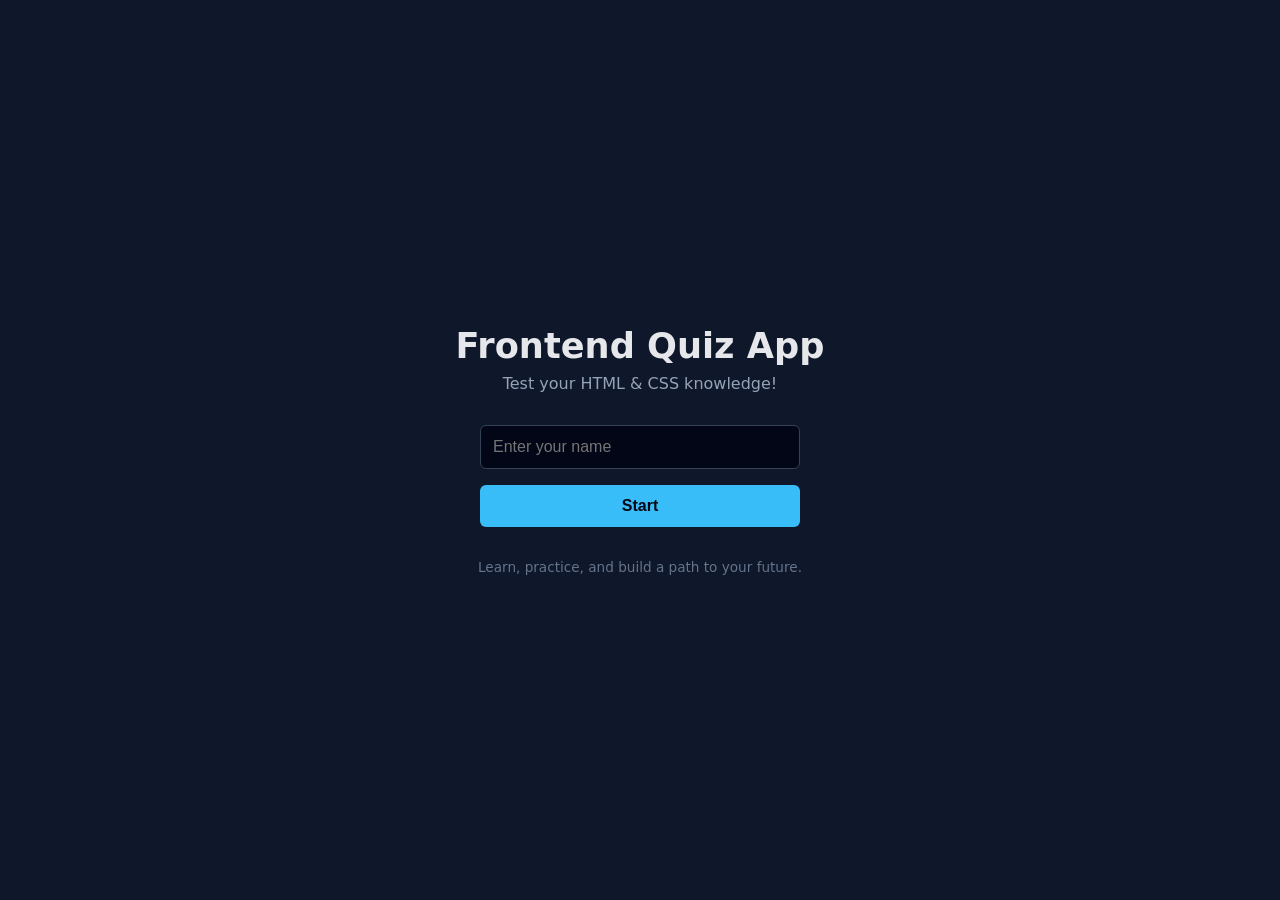
<file: index.html>
<!DOCTYPE html>
<html lang="en">
<head>
  <meta charset="UTF-8" />
  <meta name="viewport" content="width=device-width, initial-scale=1.0" />
  <title>Frontend Quiz App</title>
  <!--This is the landing/login page...-->

  <!-- Global & Page Styles.-->
  <link rel="stylesheet" href="css/global.css" />
  <link rel="stylesheet" href="css/auth.css" />
</head>
<body>

  <main class="auth-container">
    <h1 class="app-title">Frontend Quiz App</h1>
    <p class="subtitle">Test your HTML & CSS knowledge!</p>

    <form id="loginForm" class="auth-form">
      <input
        type="text"
        id="username"
        placeholder="Enter your name"
        autocomplete="off"
        required
      />

      <button type="submit">Start</button>
    </form>

    <p class="footer-text">
      Learn, practice, and build a path to your future.
    </p>
  </main>

  <!-- Auth Logic. -->
  <script src="js/auth.js"></script>
</body>
</html>
</file>
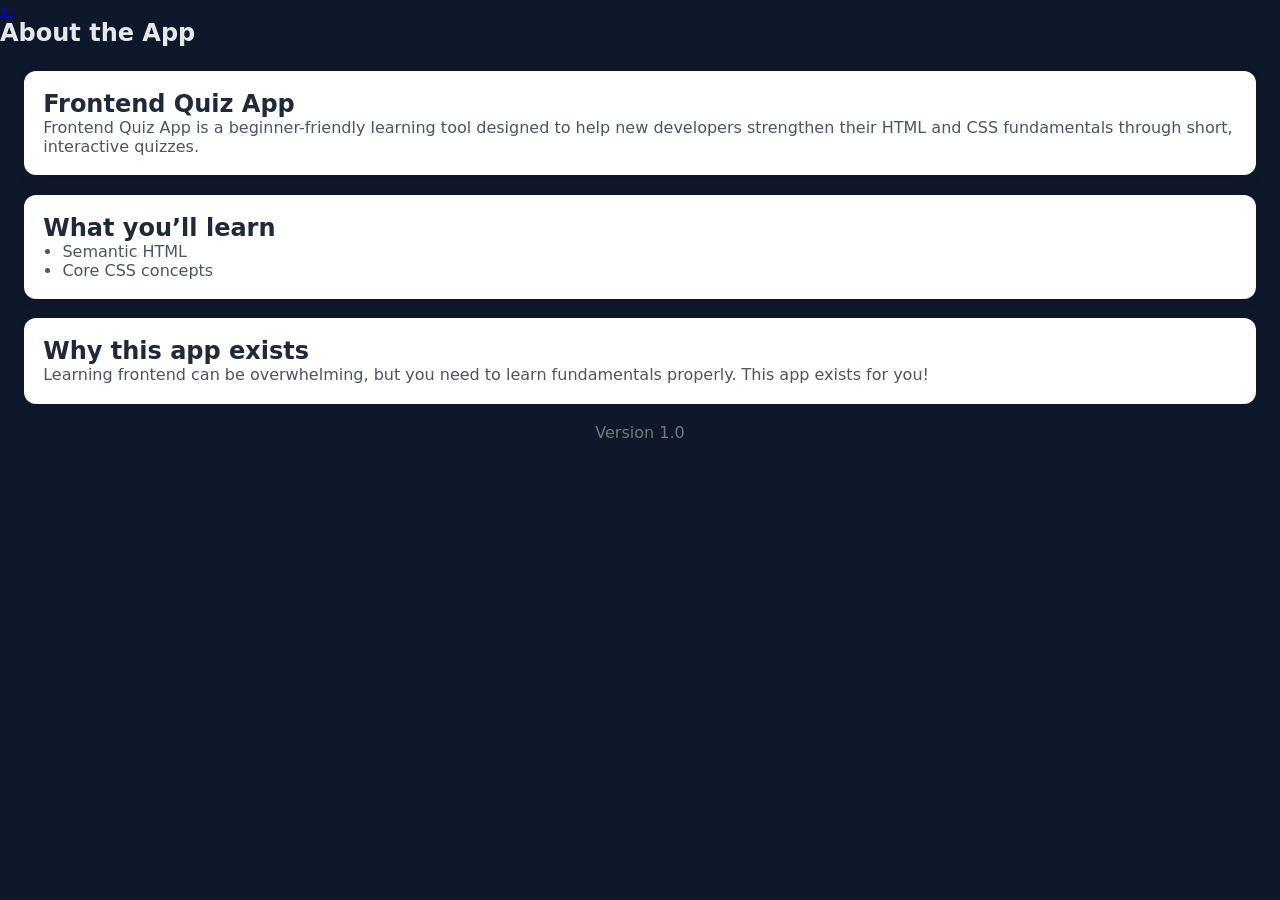
<file: about.html>
<!DOCTYPE html>
<html lang="en">
<head>
  <meta charset="UTF-8" />
  <title>About</title>
  <link rel="stylesheet" href="css/global.css" />
  <link rel="stylesheet" href="css/about.css" />
</head>
<body>

<header class="top-bar">
  <a href="home.html" class="back-btn">←</a>
  <h2>About the App</h2>
</header>

<main class="about-container">

  <section class="about-card">
    <h1>Frontend Quiz App</h1>
    <p>
      Frontend Quiz App is a beginner-friendly learning tool designed to help
      new developers strengthen their HTML and CSS fundamentals through
      short, interactive quizzes.
    </p>
  </section>

  <section class="about-card">
    <h2>What you’ll learn</h2>
    <ul>
      <li>Semantic HTML</li>
      <li>Core CSS concepts</li>
    </ul>
  </section>

  <section class="about-card">
    <h2>Why this app exists</h2>
    <p>
      Learning frontend can be overwhelming, but you need to learn fundamentals properly.
      This app exists for you!
    </p>
  </section>

  <p class="version">Version 1.0</p>

</main>

</body>
</html>
</file>
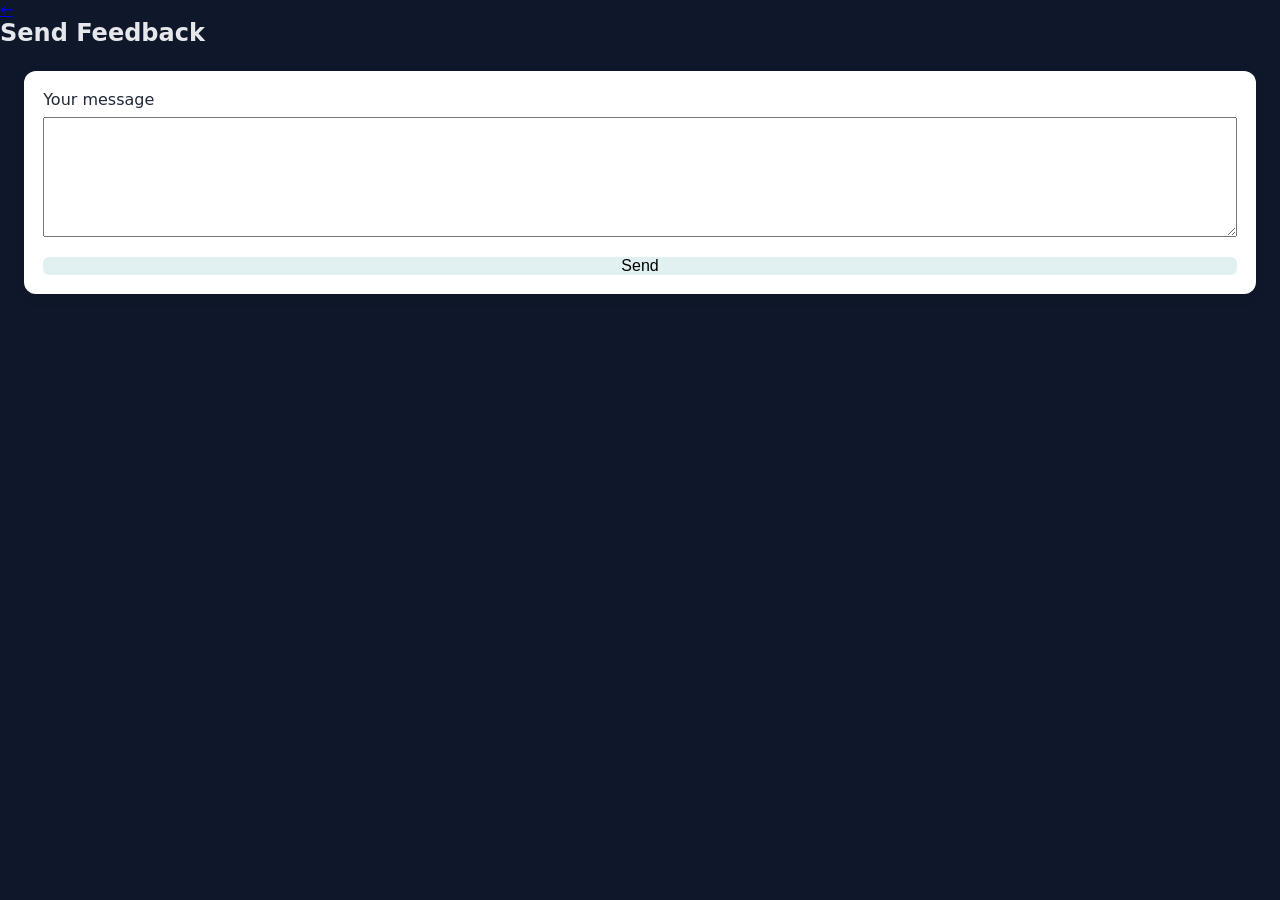
<file: feedback.html>
<!DOCTYPE html>
<html lang="en">
<head>
  <meta charset="UTF-8" />
  <title>Feedback</title>
  <link rel="stylesheet" href="css/global.css" />
  <link rel="stylesheet" href="css/feedback.css" />
</head>
<body>

<header class="top-bar">
  <a href="home.html" class="back-btn">←</a>
  <h2>Send Feedback</h2>
</header>

<main class="feedback-container">

  <form
    action="mailto:ohtechgoddess@gmail.com"
    method="POST"
    enctype="text/plain"
  >
    <label>
      Your message
      <textarea name="message" required></textarea>
    </label>

    <button type="submit">Send</button>
  </form>

</main>

</body>
</html>
</file>
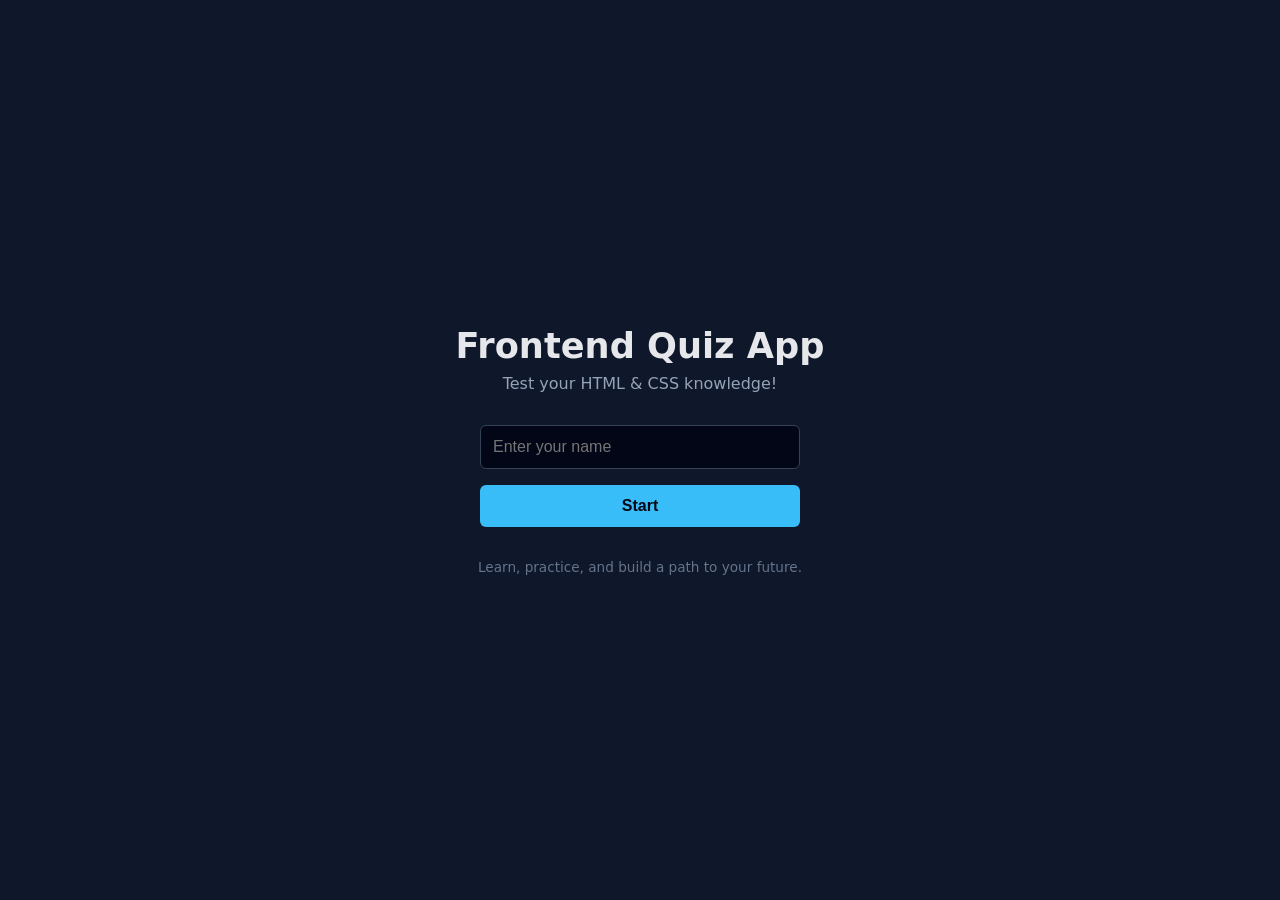
<file: home.html>
<!DOCTYPE html>
<html lang="en">
<head>
  <meta charset="UTF-8" />
  <meta name="viewport" content="width=device-width, initial-scale=1.0" />
  <title>Dashboard | Frontend Quiz App</title>

  <link rel="stylesheet" href="css/global.css" />
  <link rel="stylesheet" href="css/home.css" />
</head>
<body>

  <header class="top-bar">
    <button id="menuBtn">☰</button>
    <h2>Dashboard</h2>
  </header>

<nav class="menu" id="menu">
  <button class="close-btn" id="closeMenu">×</button>

  <a href="profile.html">Profile</a>
  <a href="share.html">Share</a>
  <a href="about.html">About the app</a>
  <a href="feedback.html">Send feedback</a>
</nav>

<div class="overlay" id="overlay"></div>

  
  <div class="overlay" id="overlay"></div>



  <main class="home-container">
    <h1 id="greeting"></h1>

    <section class="card-grid">
      <div class="card" id="htmlQuiz">HTML Quiz</div>
      <div class="card" id="cssQuiz">CSS Quiz</div>
      <div class="card" id="portfolio">Portfolio Template</div>
    </section>
  </main>

  <script src="js/home.js"></script>
</body>
</html>
</file>
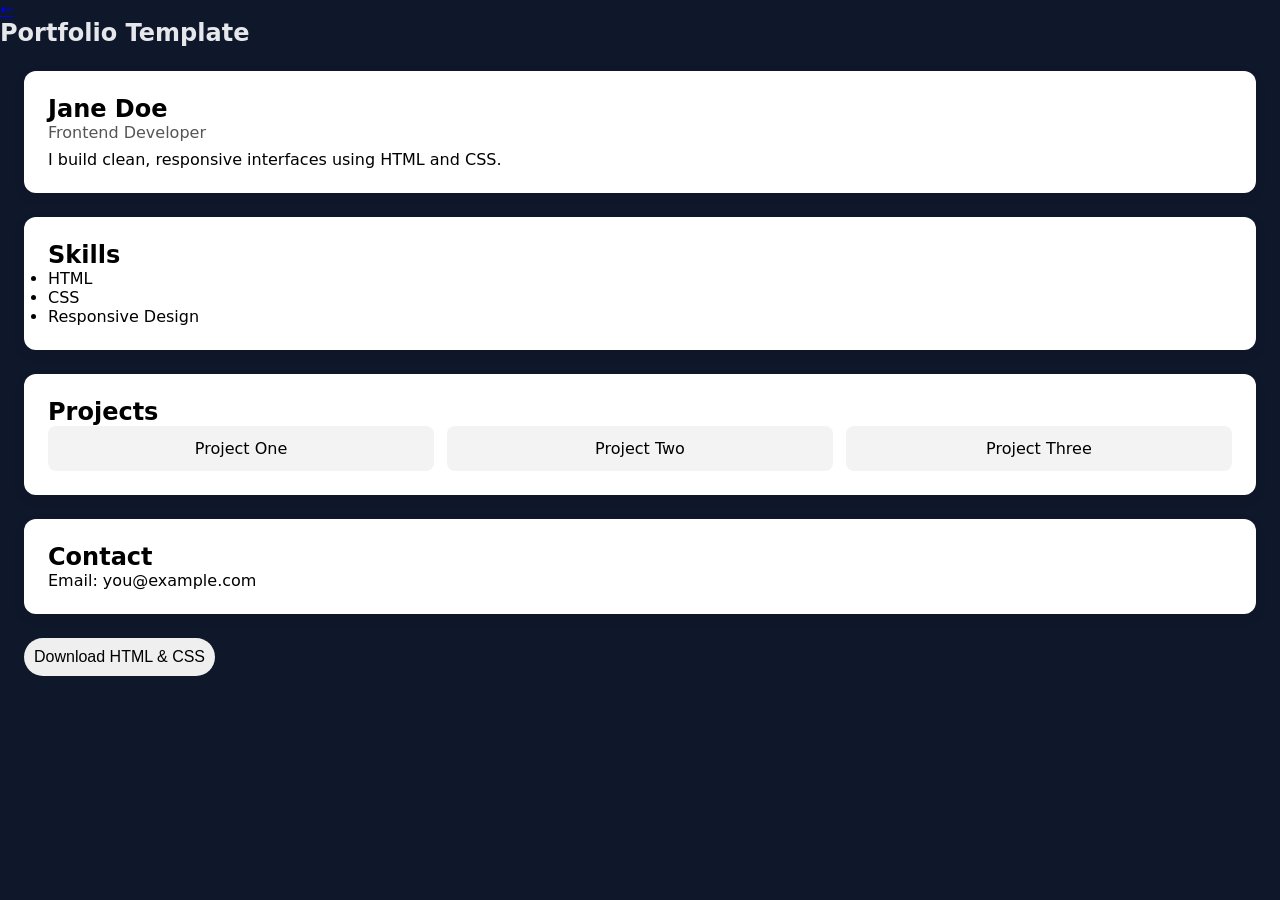
<file: portfolio.html>
<!DOCTYPE html>
<html lang="en">
<head>
  <meta charset="UTF-8" />
  <title>Portfolio Template</title>
  <link rel="stylesheet" href="css/global.css" />
  <link rel="stylesheet" href="css/portfolio-preview.css" />
</head>
<body>

<header class="top-bar">
  <a href="home.html" class="back-btn">←</a>
  <h2>Portfolio Template</h2>
</header>

<main class="portfolio-preview">

  <section class="template-preview">
    <h1>Jane Doe</h1>
    <p class="role">Frontend Developer</p>
    <p class="bio">
      I build clean, responsive interfaces using HTML and CSS.
    </p>
  </section>

  <section class="template-preview">
    <h2>Skills</h2>
    <ul>
      <li>HTML</li>
      <li>CSS</li>
      <li>Responsive Design</li>
    </ul>
  </section>

  <section class="template-preview">
    <h2>Projects</h2>
    <div class="projects">
      <div class="project-card">Project One</div>
      <div class="project-card">Project Two</div>
      <div class="project-card">Project Three</div>
    </div>
  </section>

  <section class="template-preview">
    <h2>Contact</h2>
    <p>Email: you@example.com</p>
  </section>

  <button onclick="downloadPortfolio()">Download HTML & CSS</button>

</main>

<script>
function downloadPortfolio() {
  window.location.href = "downloads/portfolio.zip";
}
</script>

</body>
</html>
</file>
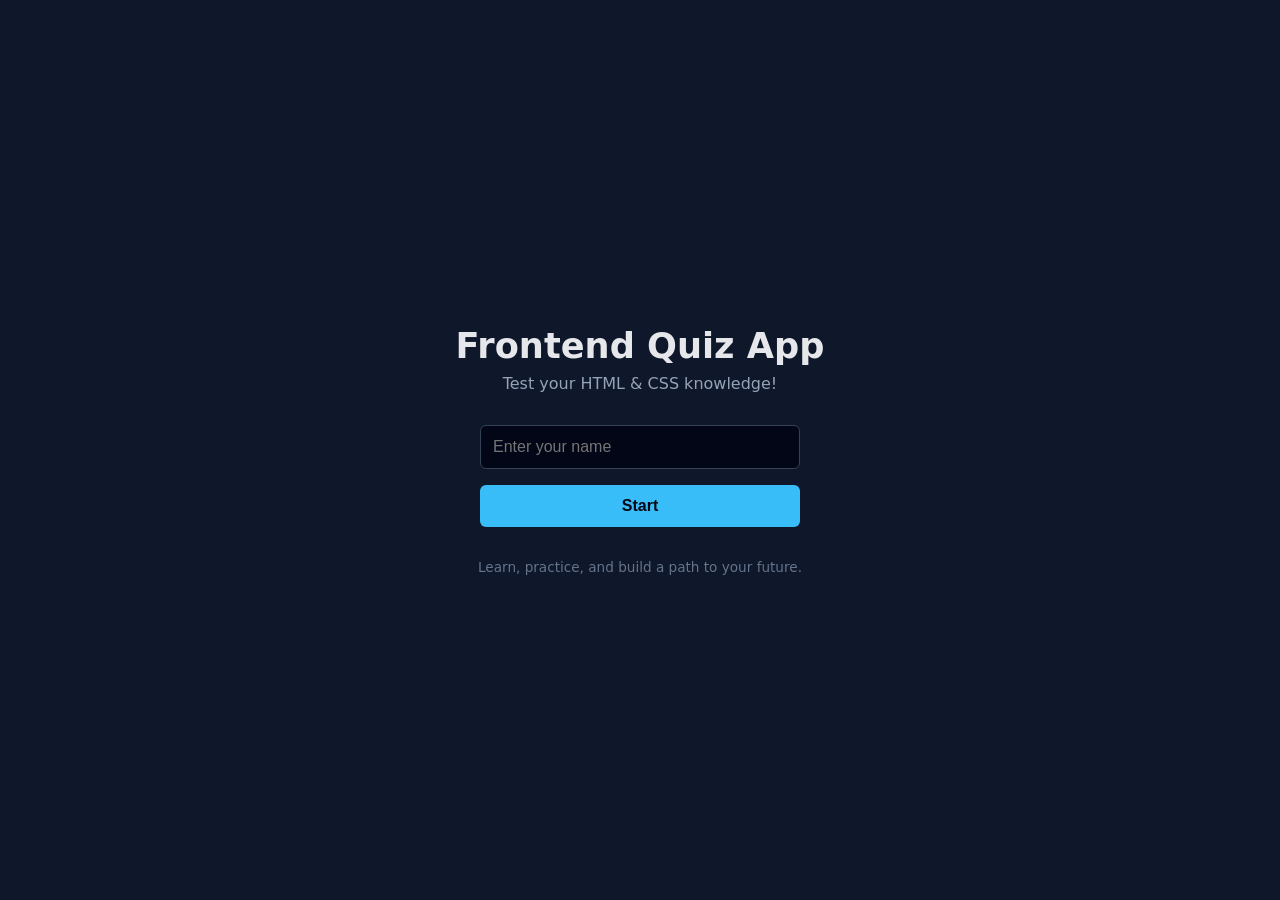
<file: profile.html>
<!DOCTYPE html>
<html lang="en">
<head>
  <meta charset="UTF-8" />
  <title>Profile</title>
  <link rel="stylesheet" href="css/global.css" />
  <link rel="stylesheet" href="css/profile.css" />
</head>
<body>

<header class="top-bar">
  <a href="home.html" class="back-btn">←</a>
  <h2>Profile</h2>
</header>

<main class="profile-container">
  <h1 id="profileName"></h1>

  <div class="profile-card">
    <p><strong>Total quizzes taken:</strong> <span id="attempts"></span></p>
    <p><strong>Best HTML score:</strong> <span id="htmlScore"></span></p>
    <p><strong>Best CSS score:</strong> <span id="cssScore"></span></p>
  </div>

  <button class="danger-btn" id="resetBtn">
    Reset Progress
  </button>
</main>

<script src="js/profile.js"></script>
</body>
</html>
</file>
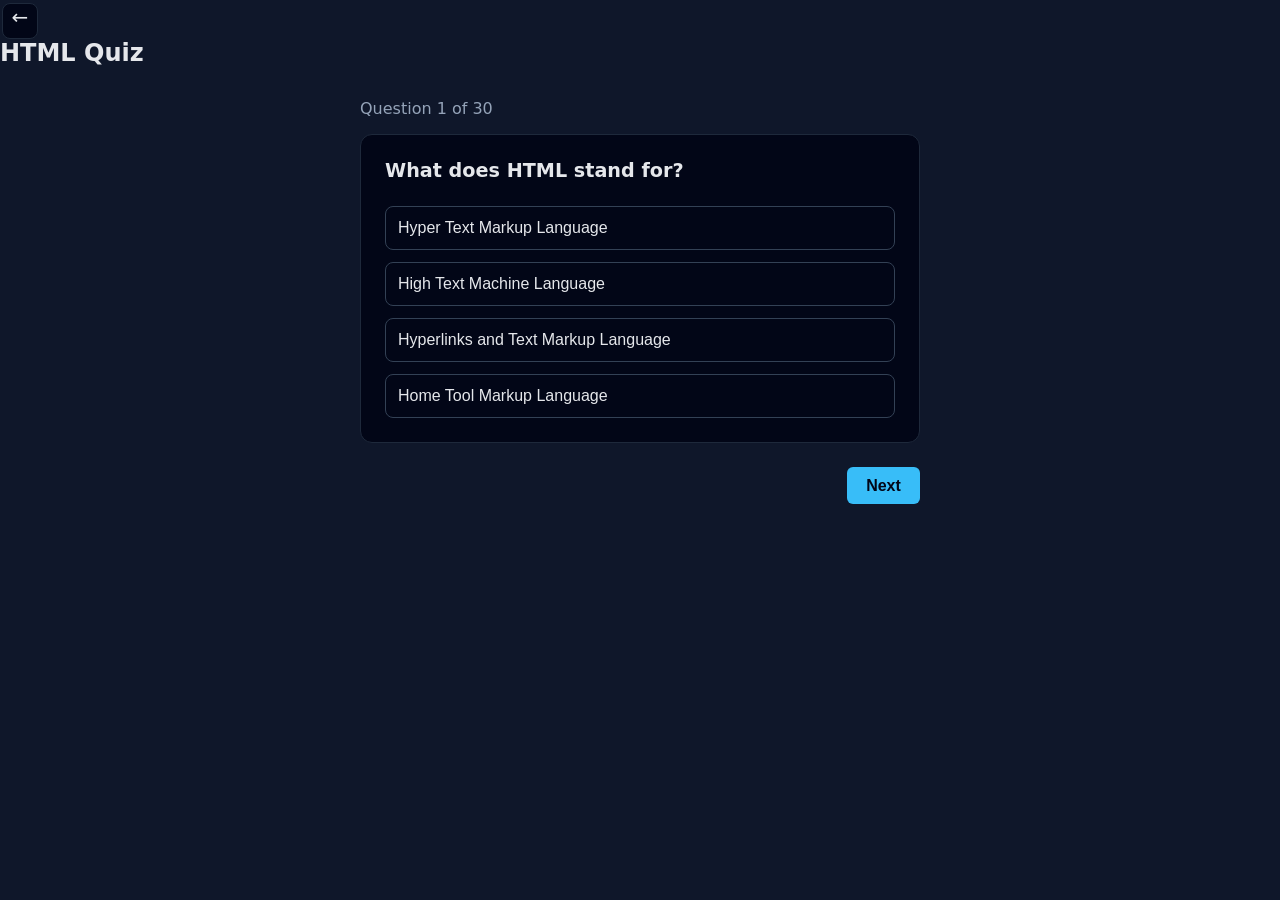
<file: quiz.html>
<!DOCTYPE html>
<html lang="en">
<head>
  <meta charset="UTF-8" />
  <meta name="viewport" content="width=device-width, initial-scale=1.0" />
  <title>Quiz | Frontend Quiz App</title>

  <link rel="stylesheet" href="css/global.css" />
  <link rel="stylesheet" href="css/quiz.css" />
</head>
<body>

  <!-- Top bar.-->
  <header class="top-bar">
    <a href="home.html" class="back-btn" aria-label="Go back">
        ←
    </a>

    <h2 id="quizTitle">HTML Quiz</h2>
  </header>

  <!-- Quiz container.-->
  <main class="quiz-container">

    <!-- Progress.-->
    <p class="progress-text" id="progressText">
      Question 1 of 20
    </p>

    <!-- Question card.-->
    <section class="question-card">
      <h3 class="question-text" id="questionText">
        What does HTML stand for?
      </h3>

      <!-- Options.-->
      <div class="options">
        <button class="option">Hyper Text Markup Language</button>
        <button class="option">High Text Machine Language</button>
        <button class="option">Hyperlinks and Text Markup Language</button>
        <button class="option">Home Tool Markup Language</button>
      </div>
    </section>

    <!-- Navigation.-->
    <div class="quiz-actions">
      <button class="next-btn">Next</button>
    </div>

  </main>

  
  <script src="js/quiz-data.js"></script>
  <script src="js/quiz.js"></script>
</body>
</html>
</file>
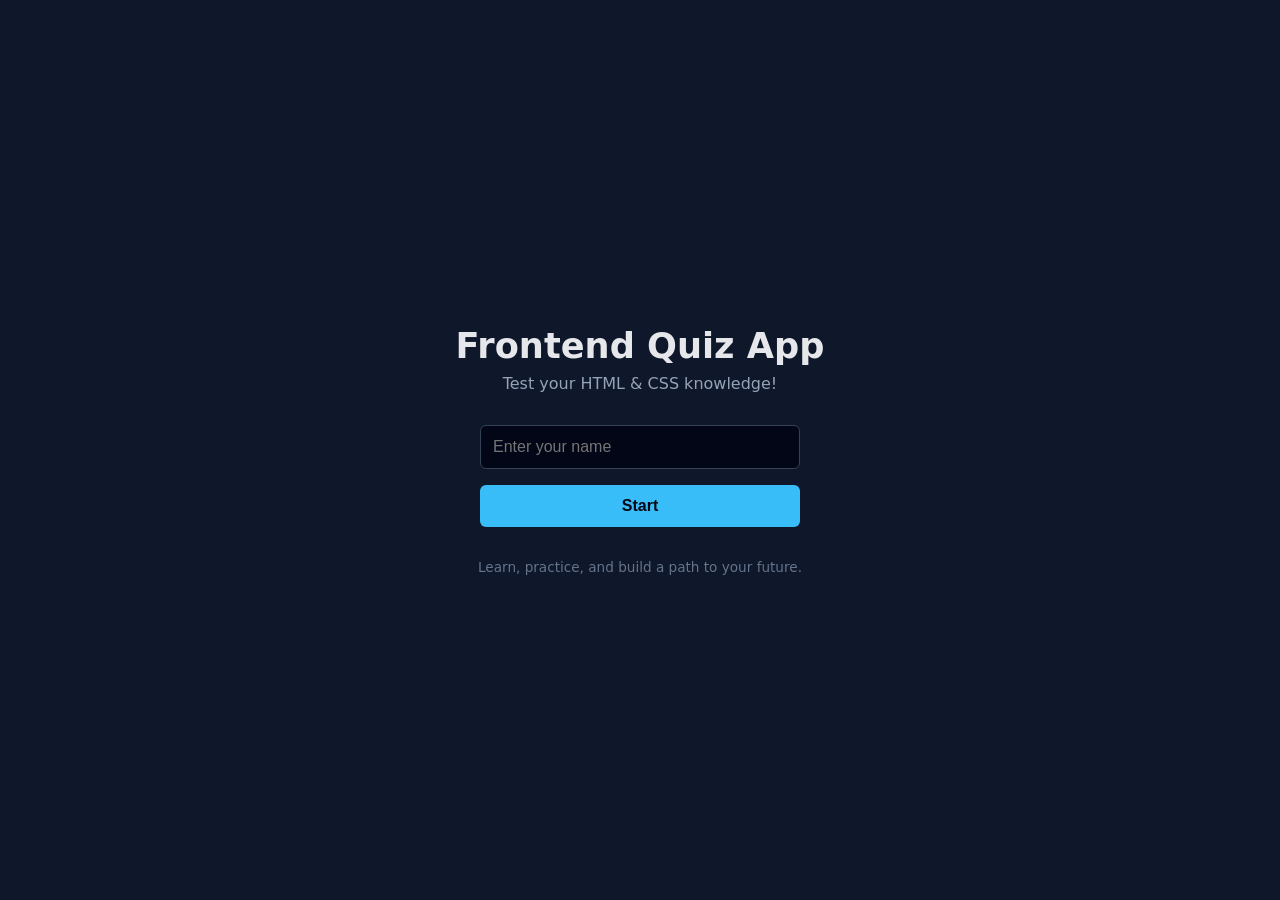
<file: score.html>
<!DOCTYPE html>
<html lang="en">
<head>
  <meta charset="UTF-8" />
  <title>Quiz Results</title>
  <link rel="stylesheet" href="css/score.css" />
</head>
<body>

  <main class="score-container">
    <h1 id="scoreTitle"></h1>

    <div class="score-card">
      <p class="score-main" id="scoreText"></p>
      <p class="score-percent" id="scorePercent"></p>

      <h2 id="feedbackTitle"></h2>
      <p id="feedbackMessage"></p>
    </div>

    <div class="score-actions">
      <button onclick="location.href='home.html'">Home</button>
      <button onclick="location.href='quiz.html?type=' + localStorage.getItem('quizType')">
        Retry Quiz
      </button>
    </div>
  </main>

  <script src="js/score.js"></script>
</body>
</html>
</file>
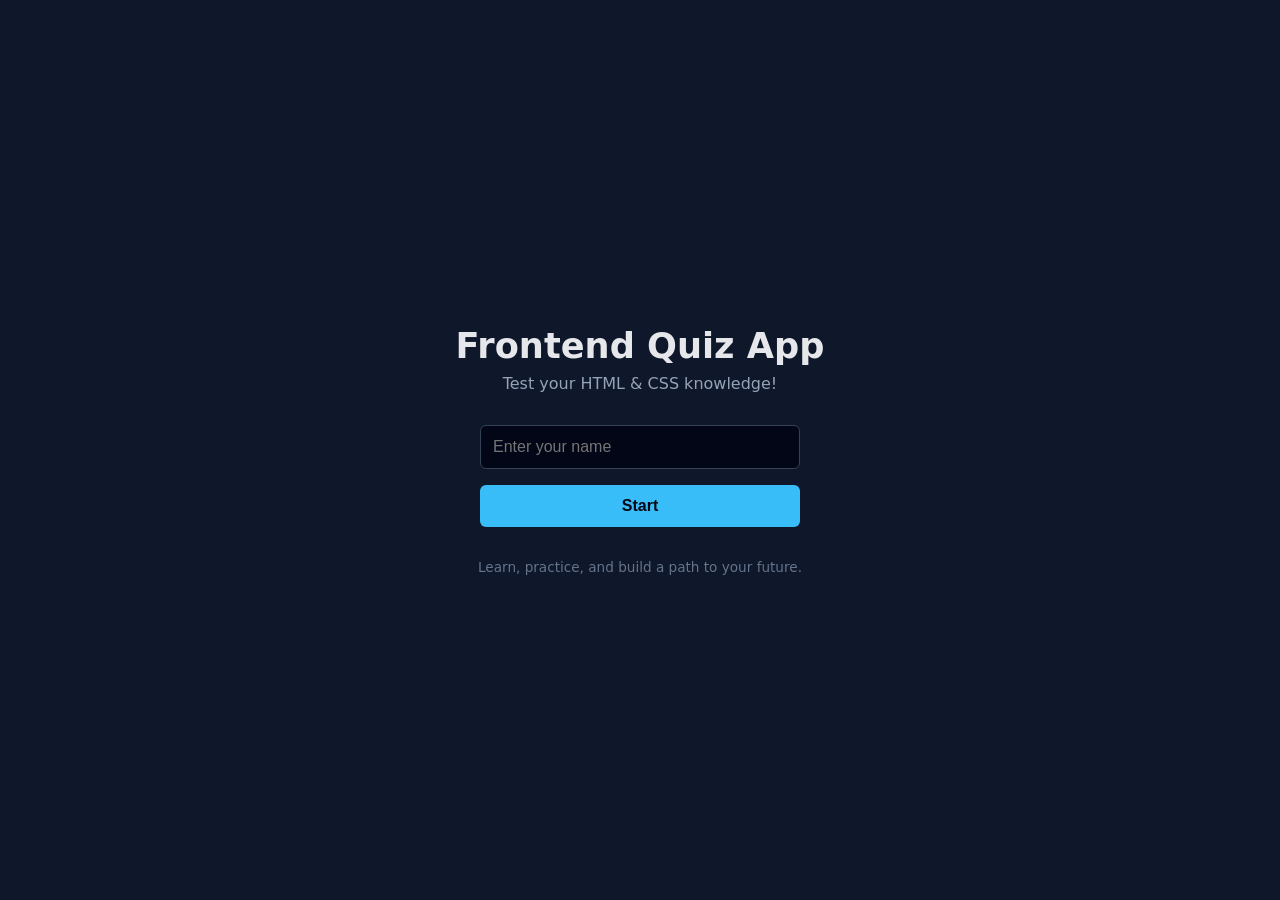
<file: share.html>
<!DOCTYPE html>
<html lang="en">
<head>
  <meta charset="UTF-8" />
  <title>Share Result</title>
  <link rel="stylesheet" href="css/global.css" />
  <link rel="stylesheet" href="css/share.css" />
</head>
<body>

<header class="top-bar">
  <a href="home.html" class="back-btn">←</a>
  <h2>Share</h2>
</header>

<main class="share-container">
  <h1>Share your result</h1>

  <div class="share-card">
    <p id="shareText"></p>
  </div>

  <button id="copyBtn">Copy text</button>
  <button id="shareBtn">Share</button>
</main>

<script src="js/share.js"></script>
</body>
</html>
</file>
<file: css/global.css>
/* CSS Reset.*/
* {
  margin: 0;
  padding: 0;
  box-sizing: border-box;
}

body {
  font-family: system-ui, -apple-system, BlinkMacSystemFont, sans-serif;
  background-color: #0f172a;
  color: #e5e7eb;
  min-height: 100vh;
}

/* Utility.*/
button {
  cursor: pointer;
  border: none;
  border-radius: 6px;
  font-size: 1rem;
}
</file>
<file: css/auth.css>
.auth-container {
  min-height: 100vh;
  display: flex;
  flex-direction: column;
  align-items: center;
  justify-content: center;
  text-align: center;
  padding: 2rem;
}

.app-title {
  font-size: 2.2rem;
  font-weight: 700;
  margin-bottom: 0.5rem;
}

.subtitle {
  color: #94a3b8;
  margin-bottom: 2rem;
}

.auth-form {
  width: 100%;
  max-width: 320px;
  display: flex;
  flex-direction: column;
  gap: 1rem;
}

.auth-form input {
  padding: 0.75rem;
  border-radius: 6px;
  border: 1px solid #334155;
  background-color: #020617;
  color: #e5e7eb;
  font-size: 1rem;
}

.auth-form input:focus {
  outline: none;
  border-color: #38bdf8;
}

.auth-form button {
  padding: 0.75rem;
  background-color: #38bdf8;
  color: #020617;
  font-weight: 600;
}

.footer-text {
  margin-top: 2rem;
  font-size: 0.85rem;
  color: #64748b;
}
</file>
<file: css/about.css>
.about-container {
  padding: 1.5rem;
}

.about-card {
  background: #fff;
  padding: 1.2rem;
  border-radius: 12px;
  margin-bottom: 1.2rem;
  box-shadow: 0 4px 12px rgba(0,0,0,0.08);
}

.about-card ul {
  padding-left: 1.2rem;
}

.about-card h1,
.about-card h2 {
  color: #1f2937;
}

.about-card p,
.about-card li {
  color: #4b5563;
}

.version {
  text-align: center;
  color: #777;
  margin-top: 1rem;
}
</file>
<file: css/feedback.css>
.feedback-container {
  padding: 1.5rem;
}

form {
  background: #fff;
  padding: 1.2rem;
  border-radius: 12px;
  box-shadow: 0 4px 12px rgba(0,0,0,0.08);
}

label {
  color: #1f2937;
}

textarea {
  color: #1f2937;
}

textarea::placeholder {
  color: #9ca3af;
}


textarea {
  width: 100%;
  min-height: 120px;
  margin-top: 0.5rem;
  padding: 0.6rem;
  resize: vertical;
}

button {
  margin-top: 1rem;
  width: 100%;
  background-color: rgb(225, 240, 240);
}
</file>
<file: css/home.css>
.top-bar {
  display: flex;
  align-items: center;
  gap: 1rem;
  padding: 1rem 1.25rem;
  background-color: #020617;
  border-bottom: 1px solid #1e293b;
}

.top-bar button {
  background: none;
  color: #e5e7eb;
  font-size: 1.5rem;
}

.home-container {
  padding: 2rem 1.25rem;
}

#greeting {
  font-size: 1.8rem;
  margin-bottom: 2rem;
}

.card-grid {
  display: grid;
  grid-template-columns: repeat(auto-fit, minmax(160px, 1fr));
  gap: 1.25rem;
}

.card {
  background-color: #020617;
  border: 1px solid #1e293b;
  border-radius: 10px;
  padding: 2rem 1rem;
  text-align: center;
  font-weight: 600;
  transition: transform 0.2s, border-color 0.2s;
}

.card:hover {
  transform: translateY(-4px);
  border-color: #38bdf8;
  cursor: pointer;
}

.menu {
  position: fixed;
  top: 0;
  left: -220px;
  width: 200px;
  height: 100%;
  background-color: #020617;
  border-right: 1px solid #1e293b;
  padding-top: 4rem;
  display: flex;
  flex-direction: column;
  gap: 1rem;
  transition: left 0.3s ease;
  z-index: 1000;
}

.menu a {
  color: #e5e7eb;
  text-decoration: none;
  padding: 0.75rem 1.25rem;
}

.menu a:hover {
  background-color: #1e293b;
}

.menu.open {
  left: 0;
}


.overlay {
  position: fixed;
  inset: 0;
  background-color: rgba(0, 0, 0, 0.4);
  opacity: 0;
  pointer-events: none;
  transition: opacity 0.3s ease;
  z-index: 900;
}
.overlay.show {
  opacity: 1;
  pointer-events: auto;
}



.close-btn {
  position: absolute;
  top: 1rem;
  right: 1rem;
  background: none;
  border: none;
  font-size: 2rem;
  color: #e5e7eb;
  cursor: pointer;
}
</file>
<file: css/portfolio-preview.css>
.portfolio-preview {
  padding: 1.5rem;
}

.template-preview {
  background: #fff;
  padding: 1.5rem;
  border-radius: 12px;
  margin-bottom: 1.5rem;
  box-shadow: 0 4px 12px rgba(0,0,0,0.08);
  color: black;
}

.role {
  color: #555;
  margin-bottom: 0.5rem;
}

.projects {
  display: grid;
  grid-template-columns: repeat(auto-fit, minmax(120px, 1fr));
  gap: 0.8rem;
}

.project-card {
  background: #f3f3f3;
  padding: 0.8rem;
  border-radius: 8px;
  text-align: center;
}

button{
    padding: 10px;
    border-radius: 20px;
}
</file>
<file: css/profile.css>
.profile-container {
  padding: 1.5rem;
}

.profile-card {
  background: #fff;
  padding: 1rem;
  border-radius: 12px;
  box-shadow: 0 4px 12px rgba(0,0,0,0.08);
  margin-bottom: 1.5rem;
  color: black;
}

.profile-card p {
  margin: 0.5rem 0;
}

.danger-btn {
  background: #e63946;
  color: white;
  border: none;
  padding: 0.8rem 1rem;
  border-radius: 10px;
  width: 100%;
}
</file>
<file: css/quiz.css>
.quiz-container {
  padding: 2rem 1.25rem;
  max-width: 600px;
  margin: 0 auto;
}

.back-btn {
  display: inline-flex;
  align-items: center;
  justify-content: center;
  width: 36px;
  height: 36px;
  padding-bottom: 8px;
  margin-top: 3px;
  margin-left: 2px;
  background-color: #020617;
  border: 1px solid #1e293b;
  border-radius: 8px;
  color: #e5e7eb;
  text-decoration: none;
  font-size: 1.25rem;
  transition: border-color 0.2s, background-color 0.2s;
}

.back-btn:hover {
  border-color: #38bdf8;
  background-color: #020617;
}


.progress-text {
  margin-bottom: 1rem;
  color: #94a3b8;
}

.question-card {
  background-color: #020617;
  border: 1px solid #1e293b;
  border-radius: 12px;
  padding: 1.5rem;
}

.question-text {
  margin-bottom: 1.5rem;
  font-size: 1.2rem;
}

.options {
  display: flex;
  flex-direction: column;
  gap: 0.75rem;
}

.option {
  padding: 0.75rem;
  background-color: #020617;
  border: 1px solid #334155;
  border-radius: 8px;
  color: #e5e7eb;
  text-align: left;
}

.option:hover {
  border-color: #38bdf8;
  cursor: pointer;
}

.quiz-actions {
  margin-top: 1.5rem;
  text-align: right;
}

.next-btn {
  padding: 0.6rem 1.2rem;
  background-color: #38bdf8;
  color: #020617;
  font-weight: 600;
  border-radius: 6px;
}


/*For the selected option...*/
.option.selected {
  border-color: #38bdf8;
  background-color: rgba(56, 189, 248, 0.1);
}

/*For the correct answer...*/
.option.correct {
  border-color: #22c55e;
  background-color: rgba(34, 197, 94, 0.15);
}

/*For the wrong answer...*/
.option.wrong {
  border-color: #ef4444;
  background-color: rgba(239, 68, 68, 0.15);
}

/*Disable hover after selection...*/
.option.disabled {
  pointer-events: none;
  opacity: 0.9;
}
</file>
<file: css/score.css>
body {
  background: #0f172a;
  color: #e5e7eb;
  font-family: system-ui, sans-serif;
  display: flex;
  justify-content: center;
  align-items: center;
  min-height: 100vh;
}

.score-container {
  width: 90%;
  max-width: 420px;
  text-align: center;
}

.score-card {
  background: #020617;
  padding: 24px;
  border-radius: 14px;
  margin: 20px 0;
}

.score-main {
  font-size: 1.3rem;
  margin-bottom: 6px;
}

.score-percent {
  font-size: 2.2rem;
  font-weight: bold;
  color: #38bdf8;
}

.score-actions {
  display: flex;
  gap: 12px;
}

.score-actions button {
  flex: 1;
  padding: 12px;
  border-radius: 10px;
  border: none;
  background: #38bdf8;
  color: #020617;
  font-weight: 600;
}
</file>
<file: css/share.css>
.share-container {
  padding: 1.5rem;
}

.share-card {
  background: #fff;
  padding: 1rem;
  border-radius: 12px;
  box-shadow: 0 4px 12px rgba(0,0,0,0.08);
  margin: 1.2rem 0;
  color: black;
}

button {
  width: 100%;
  margin-top: 0.8rem;
}
</file>
